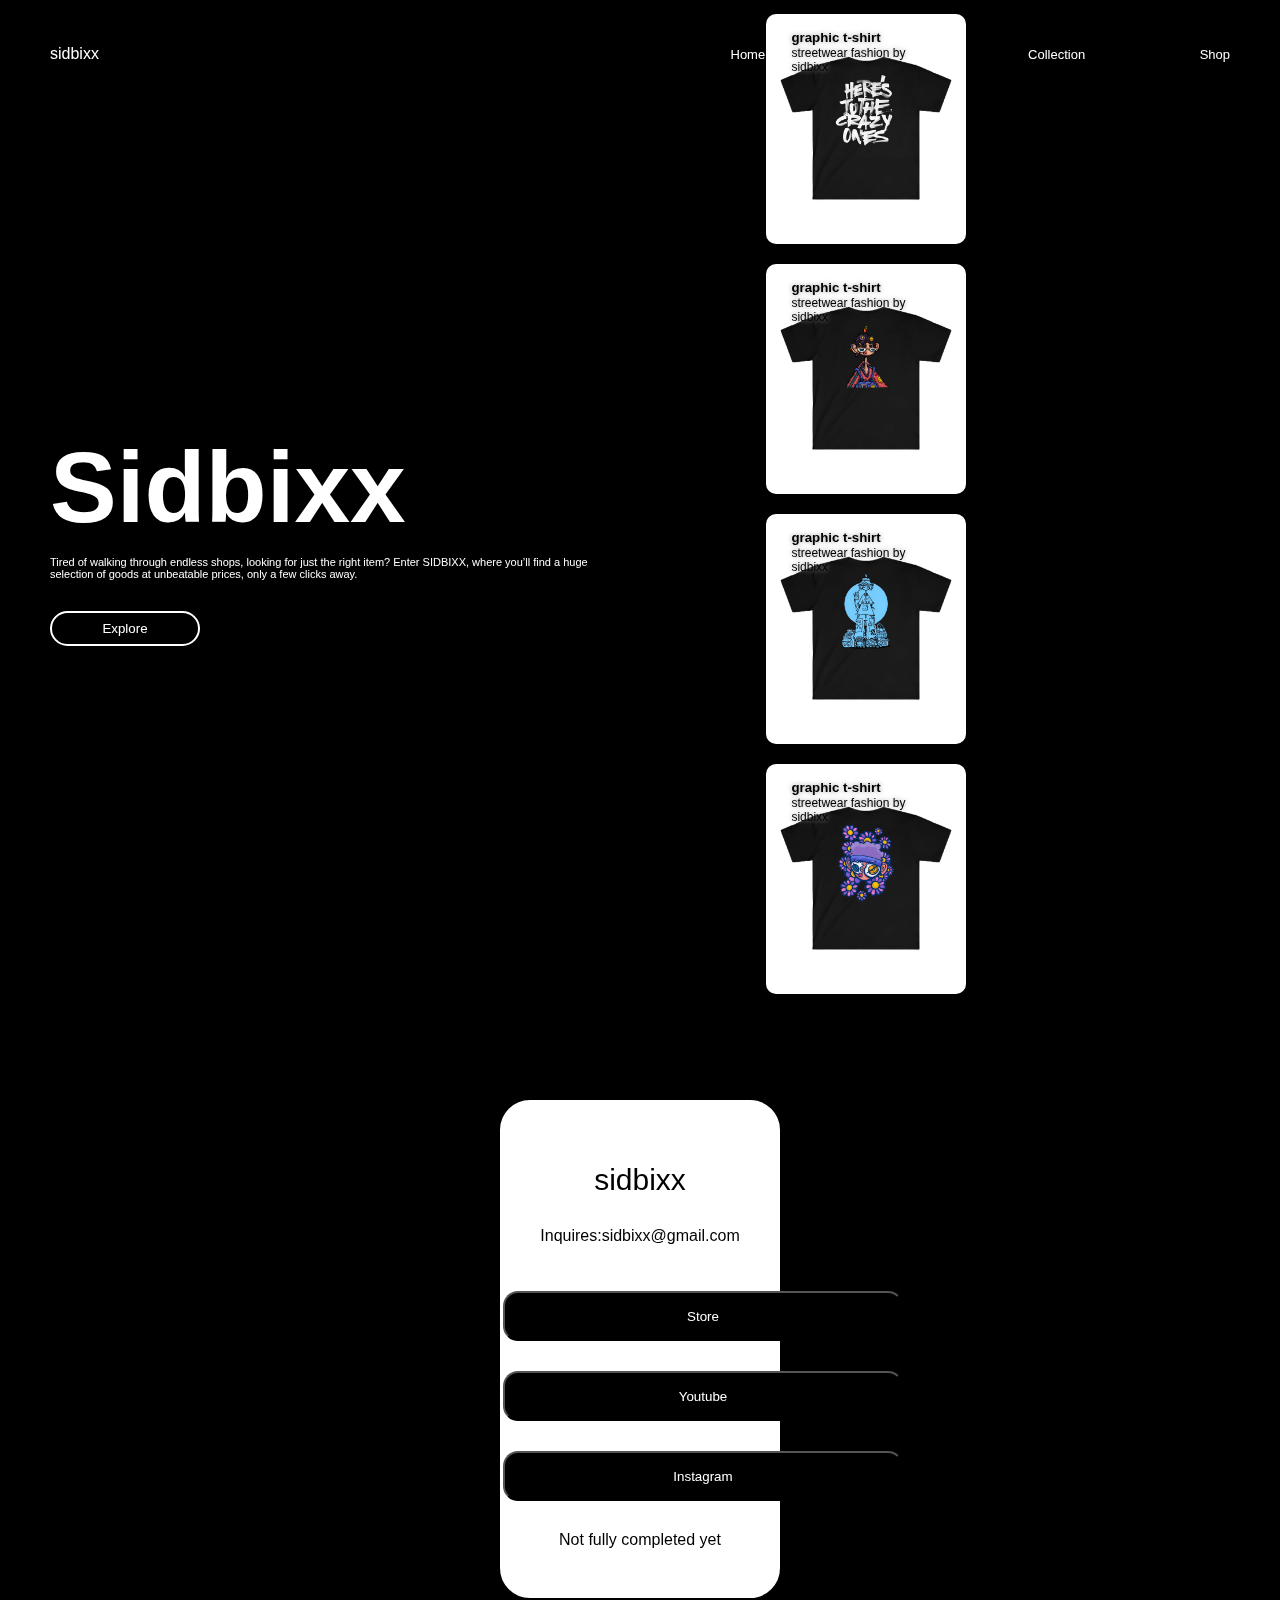
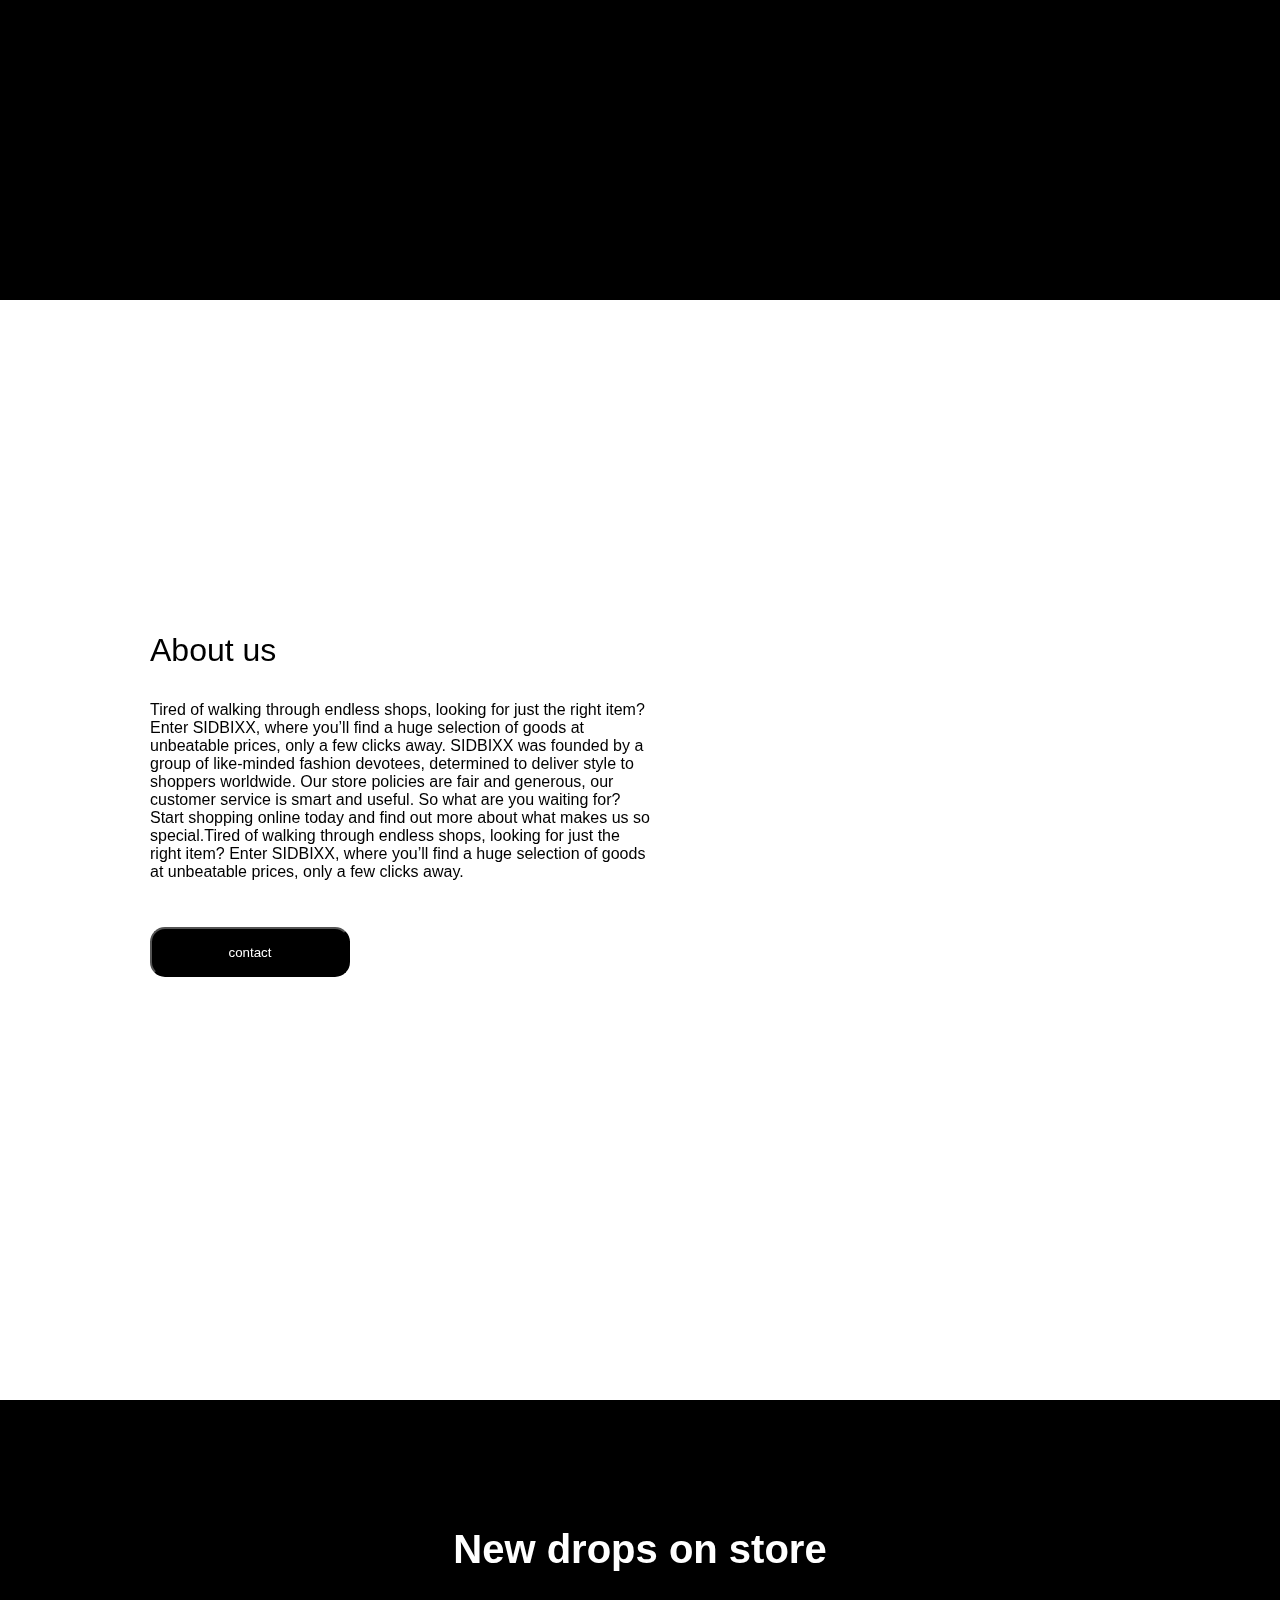
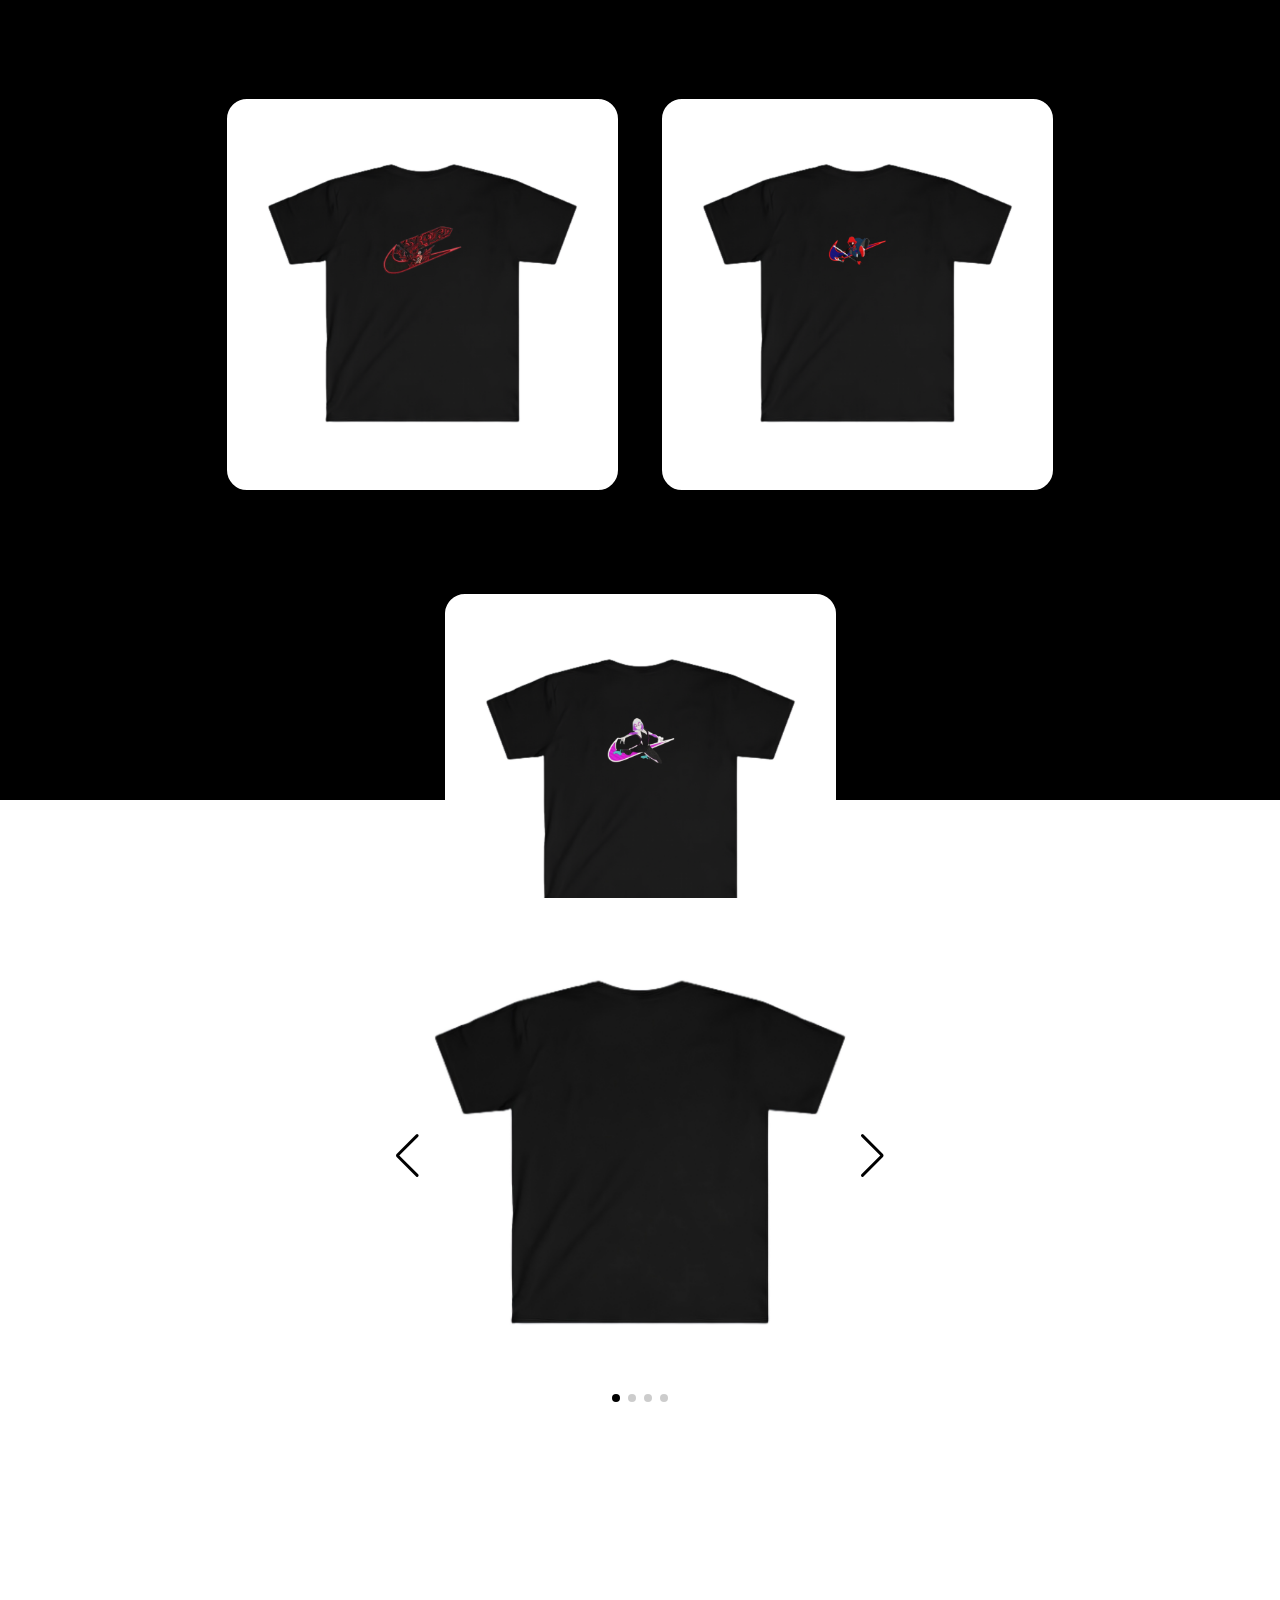
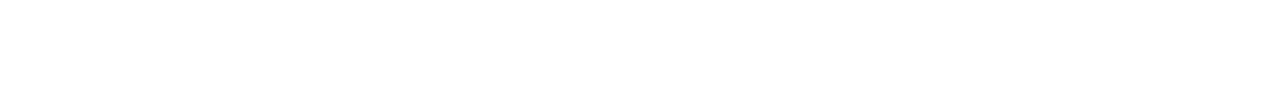
<file: index.html>
<!DOCTYPE html>
<html>
<head>
  
    <meta charset="utf-8" />
    <title>sidbixx</title>
    <link rel="stylesheet"  href="styles.css"/>
    <link rel="stylesheet" href="https://cdn.jsdelivr.net/npm/swiper@9/swiper-bundle.min.css"/>
</head>
<body>
    
    <div class="container5" id="demo2">
       <div class="navbar">
            <header class="logo">sidbixx</header>
           <nav class="nav">
               <ul class="ul">
                   <li class="li"><a href="#demo2" class="a">Home</a></li>
                   <li class="li"><a href="#demo" class="a">About</a></li>
                   <li class="li"><a href="#demo3" class="a">Collection</a></li>
                   <li class="li"><a href="https://siddhantsatote.github.io/products/" class="a">Shop</a></li>

               </ul>
           </nav>
       </div>

        <div class="row">
            <div class="col1">
                <h1 class="h1">Sidbixx</h1>
                <p class="p">Tired of walking through endless shops, looking for 
                    just the right item? Enter SIDBIXX, where you’ll
                    find a huge selection of goods at unbeatable prices, 
                    only a few clicks away.
                    </p>

                <button type="button" class="button" onclick="document.location='#demo4'" >Explore</button>

            </div>
            <div class="col">
                  <dic class="card card1"  onclick="document.location='https://stopover.store/product/Graphic_t_shirt___966787'">
                    <h5 class="h5">graphic t-shirt</h5>
                    <p class="p2">streetwear fashion by sidbixx</p>
                </dic>
                <dic class="card card2" onclick="document.location='https://stopover.store/product/Graphic_t_shirt___623391'">
                    <h5 class="h5">graphic t-shirt</h5>
                    <p class="p2">streetwear fashion by sidbixx</p>
                </dic> 
                <dic class="card card3" onclick="document.location='https://stopover.store/product/Graphic_t_shirt__259298'">
                    <h5 class="h5">graphic t-shirt</h5>
                    <p class="p2">streetwear fashion by sidbixx</p>
                </dic>
                <dic class="card card4" onclick="document.location='https://stopover.store/product/Graphic_t_shirt___396617'">
                    <h5 class="h5">graphic t-shirt</h5>
                    <p class="p2">streetwear fashion by sidbixx</p>
                </dic>

            </div>
        </div>
    </div>

    <div class="banner" id="demo4">
        <div class="call">
            <p class="title">sidbixx</p>
            <p class="gmail">Inquires:sidbixx@gmail.com</p>
            <div class="container">
                <button id="button-store" onclick="document.location='https://stopover.store/@sidbixx'">Store</button>
            </div>
            <div class="container2">
                <button id="button-youtube" onclick="document.location='https://www.youtube.com/@sidbixx/featured'">Youtube</button>
            </div>
            <div class="container3">
                <button id="button-insta" onclick="document.location='https://instagram.com/_sidbixx?igshid=OTJlNzQ0NWM='">Instagram</button>
            </div>
            <div>
                <p class="message"> Not fully completed yet </p>
            </div>
        </div>
    </div>

    <div class="video" id="demo">

        <video autoplay loop muted plays-inline class="back-video">
            <source src="image/aboutus.mp4" type="video/mp4">
        </video>

      <div class="container4">
        <p class="about" >
            About us
        </p>
        <p class="aboutinfo">
            Tired of walking through endless shops, looking for just the right item? Enter SIDBIXX, where you’ll find a huge selection of goods at unbeatable prices, only a few clicks away.
            SIDBIXX was founded by a group of like-minded fashion devotees, determined to deliver style to shoppers worldwide. Our store policies are fair and generous, our customer service
            is smart and useful. So what are you waiting for? Start shopping online today and find out more about what makes us so special.Tired of walking through endless shops, looking for
            just the right item? Enter SIDBIXX, where you’ll find a huge selection of goods at unbeatable prices, only a few clicks away.

        </p>
          <button class="contact" onclick="document.location='https://instagram.com/_sidbixx?igshid=OTJlNzQ0NWM='">
              contact
          </button>
      </div>
    </div> 
   
    <div class="last">
       
        <h1 class="drop">New drops on store</h1>
        <div class="cord cord1">
            <p class="cord__title">sidbixx</p>
            <p class="cord__body">graphic t shirt by sidbixx</p>

        </div>

        <div class="cord cord2">
            <p class="cord__title">sidbixx</p>
            <p class="cord__body">graphic t shirt by sidbixx</p>

        </div>

        <div class="cord cord3">
            <p class="cord__title">sidbixx</p>
            <p class="cord__body">graphic t shirt by sidbixx</p>

        </div>


    </div>

    <div class="slider" id="demo3">
        <div class="choi">
            OUR COLLECTION
         </div>
        <div class="swiper">
            
            <div class="swiper-wrapper">
              
              <div class="swiper-slide"><img src="image/type1.png" alt=""></div>
              <div class="swiper-slide"><img src="image/type2.png" alt=""></div>
              <div class="swiper-slide"><img src="image/type3.png" alt=""></div>
              <div class="swiper-slide"><img src="image/type4.png" alt=""></div>

            </div>
            <div class="swiper-pagination"></div>
            <div class="swiper-button-prev"></div>
            <div class="swiper-button-next"></div>
        </div>
     
</div>
    
    <script src="https://cdn.jsdelivr.net/npm/swiper@9/swiper-bundle.min.js"></script>
    <script>
        const swiper = new Swiper('.swiper', {
            autoplay: {
                delay: 3000,
                disableOnInteraction:false,
                },
           
            loop: true,

            pagination: {
                el: '.swiper-pagination',
                clickable:true,
            },

            navigation: {
                nextEl: '.swiper-button-next',
                prevEl: '.swiper-button-prev',
            },
        });
    </script>
</body>
</html>
</file>
<file: styles.css>
html {
    scroll-behavior: smooth;

}


body {
    box-sizing: border-box;
    font-family: Arial;
    margin:0;
    padding:0;
}


.container5{
    padding-top:0;
    margin:0;
    box-sizing:border-box;
    width:100%;
    height:100vh;
    background-position:center;
 
    background:black;
    background-size:cover;
    border:none;
    position:relative;
}

.navbar {
    height: 12%;
    display: flex;
    align-items: center;
}

.nav{
    flex:1;
    text-align:right;
}

.ul {
    list-style:none;
    display:inline-block;
    margin-left:60px;
}

.li {

   
    list-style: none;
    display: inline-block;
    margin-left: 60px;
}

.a{ 
   
    text-decoration:none;
    color:#fff;
    font-size:13px;
    font-family:Arial;
    margin-right:50px;

}

.logo{
    font-family:Arial;
    width:50px;
    cursor:pointer;
    color:white;
    margin-left:50px;
}

.row{
    display:flex;
    height:88%;
    align-items:center;
}

.col{
    flex-basis:50%;
}

.h1{

    font-family:Arial;
    color:white;
    font-size:100px;
    margin-left:50px;
    margin-bottom:0;

}

.p{
    color:white;
    font-family:Arial;
    font-size:11px;
    margin-left:50px;
}

.button{
    width:150px;
    height:35px;
    background-color:transparent;
    color:white;
    border-style:solid;
    border-color:white;
    margin-left:50px;
    font-family:Arial;
    margin-top:20px;
    cursor:pointer;
    border-radius:20px;
}

.button:hover{
    background-color:white;
    color:black;

    background-color: white;
    box-shadow: 0 0 10px white,
    0 0 40px white,
    0 0 80px white,
    0 0 160px white,
    0 0 240px white;
}

.button:active{
    opacity:0.5;
}

.col{
    margin-right:100px;
    margin-left:150px;
}

.card{
    width:200px;
    height:230px;
    display:inline-block;
    padding:15px 25px;
    box-sizing:border-box;
    cursor:pointer;
    margin:10px 15px;
    background-position:center;
    background-size:cover;
    border-radius:10px;
    font-family:Arial;
    transition : transform 0.5s;
   
}

.card1 {
    background-image: url(image/tshirt1.png);
}

.card2 {
    background-image: url(image/tshirt2.png);
}

.card3 {
    background-image: url(image/tshirt3.png);
}

.card4 {
    background-image: url(image/tshirt4.png);
}

.card:hover{
    transform: translateY(-10px);
}

.h5{
    margin-top:1px;
    color:black;
    text-shadow:0 0 5px #999;
    font-weight:bolder;
    margin-bottom:auto;
}

.p2 {
    margin-top: 1px;
    text-shadow: 0 0 5px #999;
    font-size:12px;
}


.title{ 
    padding-top:100px;
    text-align:center;
    font-family: Arial;
    font-size: 30px;
    padding-top:30px;
}

.gmail{
    text-align:center;
    font-family:Arial;
}

.message {
    padding-bottom: 30px;   
    margin-top: 30px;
    text-align: center;
    text-align: center;
    font-family: Arial;
}


.container4 {
    padding-top:90px;
    width: 500px;
    text-align: left;
    margin-left: 150px;
    margin-top: 10px;
    margin-bottom: 400px;
}

.about {
    color: black;
    font-family: Arial;
    font-size:xx-large;
}
.aboutinfo{
    font-family:Arial;

}

.video {
    margin-top: 200px;
    width: 100%;
    height: 100vh;
    position: relative;
    display: flex;
  
}

.back-video{
    position:absolute;
    right:0;
    bottom:0;
    z-index:-1;
}

.contact {
    background-color: black;
    color: white;
    height: 50px;
    width: 200px;
    cursor: pointer;
    border-radius: 15px;
    margin-top: 30px;

}

.contact:hover {
    background-color: transparent;
    color: black;
}

.contact:active {
    opacity: 0.5;
}


.container{
    text-align:center;
}

#button-store {
    background-color: black;
    color: white;
    height: 50px;
    width: 400px;
    cursor: pointer;
    border-radius: 15px;
    margin-top: 30px;
    transition: color 0.4s linear;
}

    #button-store:hover{
       opacity: 0.9;
    }

    #button-store:active {
        opacity: 0.5;
    }

.container2 {
    text-align: center;
}

#button-youtube {
    background-color: black;
    color: white;
    height: 50px;
    width: 400px;
    cursor: pointer;
    margin-left: auto;
    margin-top: 30px;
    border-radius: 15px;
  
}

    #button-youtube:hover {
        opacity: 0.9;
       
    }

    #button-youtube:active {
        opacity: 0.5;
    }

.container3 {
    text-align: center;
}

#button-insta {
    background-color: black;
    color: white;
    height: 50px;
    width: 400px;
    cursor: pointer;
    margin-top: 30px;
    border-radius: 15px;
}

    #button-insta:hover {
        opacity: 0.9;
    }

    #button-insta:active {
        opacity: 0.5;
    }

.banner {
    width: 100%;
    height: 100vh;
    background:black;
    background-size: cover;
    background-position: center;
    padding-top:100px;
}

.call{
   border:solid;
   border-color:white;
   margin-top:10px;
   margin-top:100px;
   margin-bottom:100px;
   margin-left:500px;
   margin-right:500px;
   border-radius:30px;
   background-color:white;
   
}


.last {
    text-align: center;
    font-family: Arial;
    background:black;
    color: white;
    margin: 0;
    width: 100%;
    height: 100vh;
   
    background-size: cover;
    background-position: center;
    padding-top: 100px;
}

.drop{
    font-size:40px;
    cursor:pointer;
 
}

.drop:hover{
    color:mediumpurple;
}

.cord {
    position: relative;
    z-index: 1;
    display: grid;
    place-content: center;
    text-align: center;
    background-size: cover;
    padding: 10px;
    border-radius: 20px;
    overflow: hidden;
    width: 365px;
    height: 365px;
    border: solid;
    margin-top: 100px;
    margin-left: 20px;
    margin-right: 20px;
    display: inline-block;
}

.cord1 {
    background-image: url(image/tshirt5.png);
}

.cord2 {
    background-image: url(image/tshirt6.png);
}

.cord3 {
    background-image: url(image/tshirt7.png);
}


    .cord::before,
    .cord::after {
        content: '';
        position: absolute;
        left: 0;
        z-index: -1;
        width: 100%;
        height: calc(60% + 35px);
        background-color: #fff;
        transition: transform 0.5s 0.25s;
    }

    .cord::before {
        top: 0;
        clip-path: polygon(0 0,100% 0,100% 45%,0% 100%);
        transform: translateY(-100%);
    }

    .cord::after {
        bottom: 0;
        clip-path: polygon(0 55%,100% 0,100% 100%,0% 100%);
        transform: translateY(100%);
    }

.cord__body {
    color:black;
    opacity: 0;
    transition: opacity 0.25s;
}

.cord__title {
    opacity: 0;
    color: #6a515e;
    margin-bottom: 15px;
    transition: opacity 0.25s;
}

.cord:hover::before,
.cord:hover::after {
    transform: translateY(0);
}

.cord:hover .cord__body ,.cord:hover .cord__title {
    opacity: 1;
    transition-delay: 0.75s;
}



.slider{
    width:100%;
    height:100vh;
    background:white;
    align-items:center;
    justify-content:center;
   
}

.choi{
    
    color:black;
    text-align: center;
    font-size: 30px;
    font-family:Arial, Helvetica, sans-serif;
    font-weight: bolder;
    padding:2rem;
}

.swiper{
    width:40%;
    height:fit-content;
}

.swiper-slide img{
    width:100%;
}

.swiper .swiper-button-prev, .swiper .swiper-button-next {
    color:black;
}

.swiper .swiper-pagination-bullet-active{
    background:black;
}

.key{
    width:100%;
    height:100vh;
    background: black;
}
</file>
